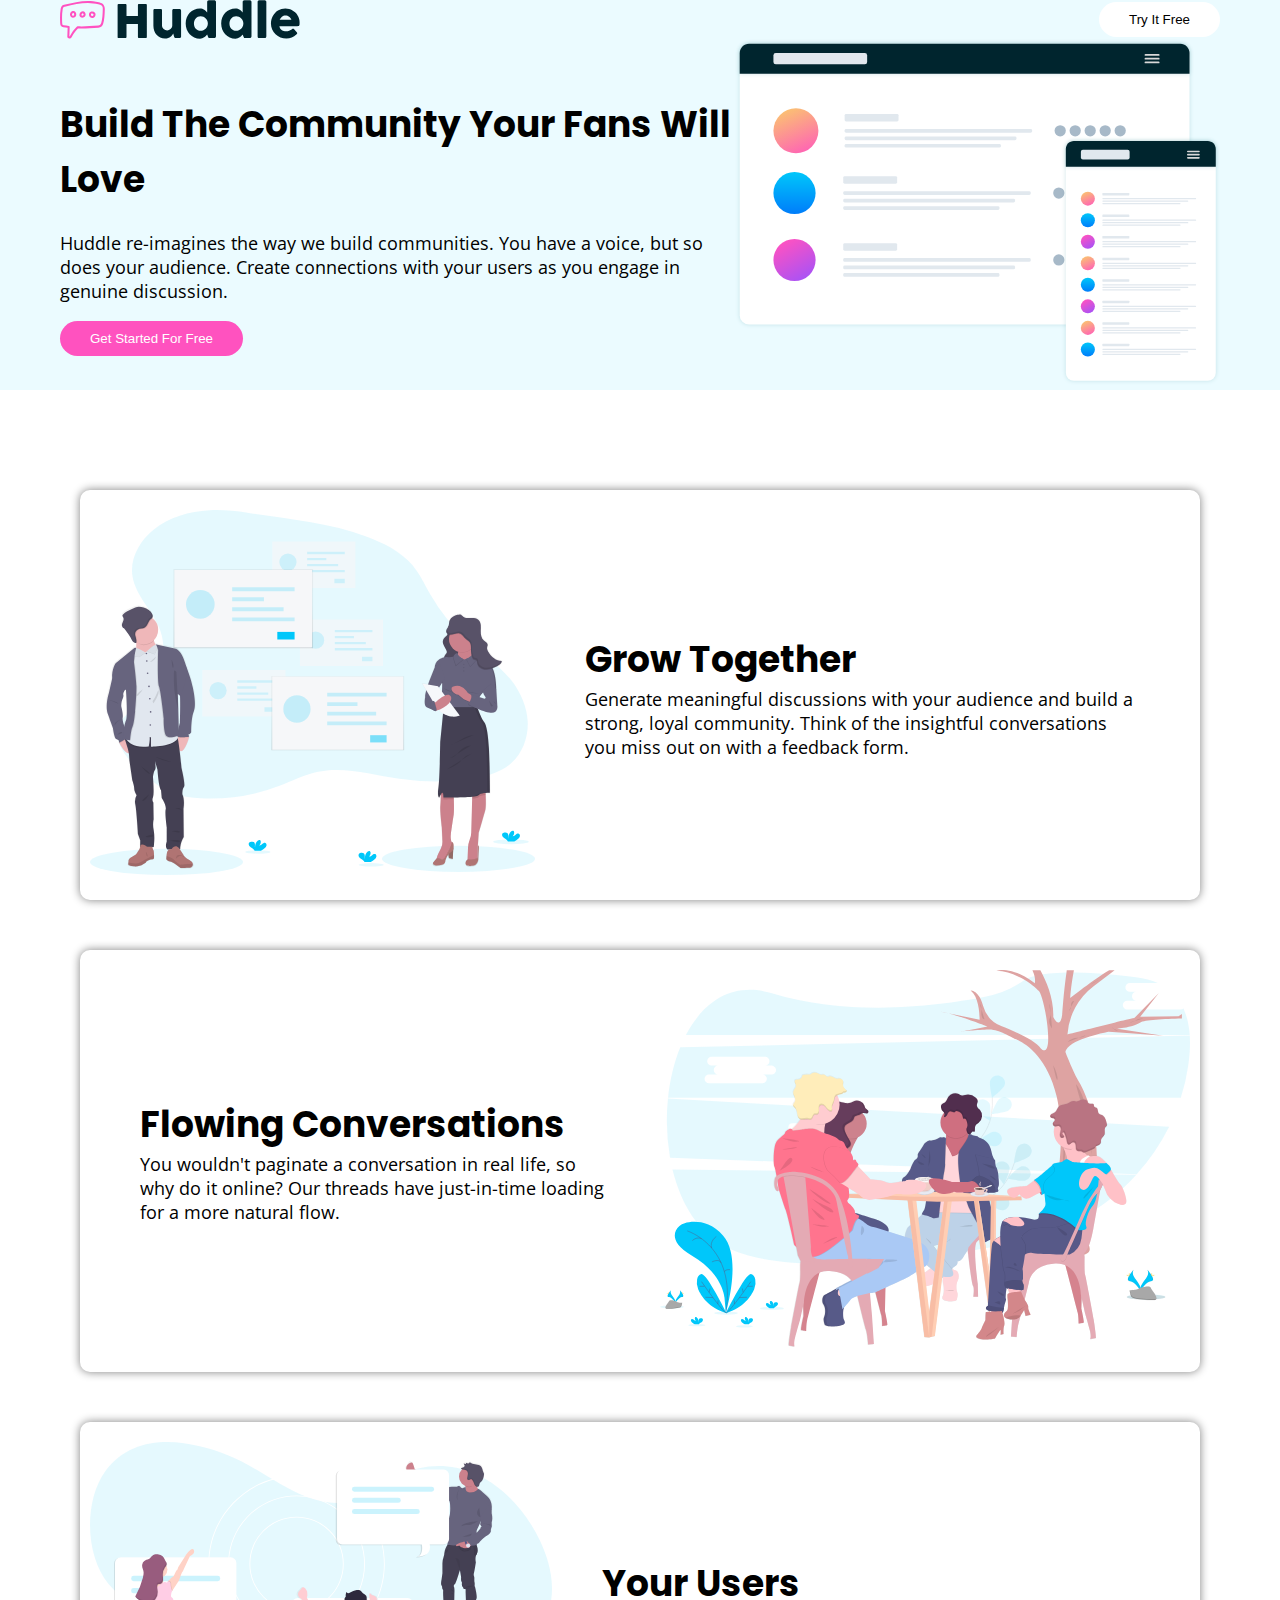
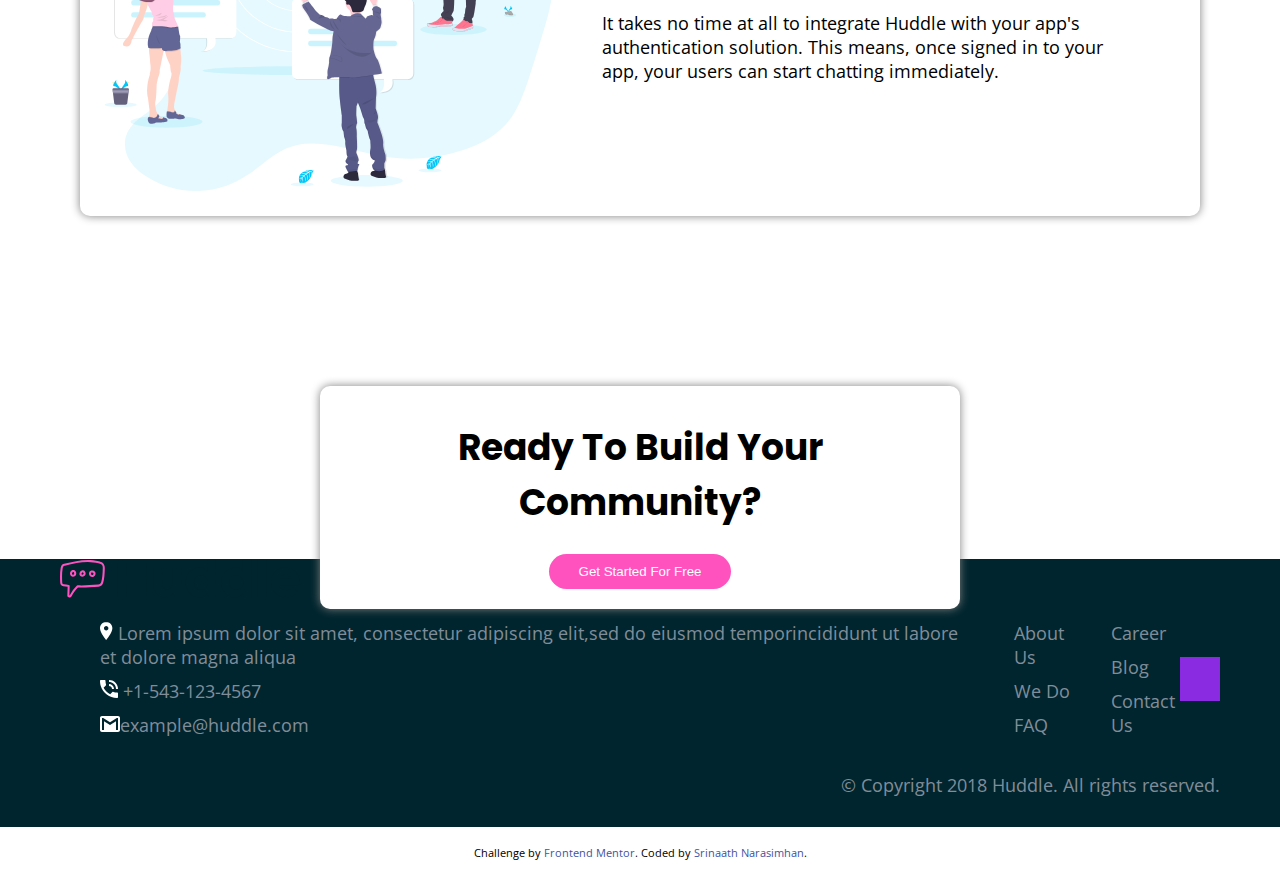
<file: index.html>
<!DOCTYPE html>

<html lang="en">
<head>
  <meta charset="UTF-8">
  <meta name="viewport" content="width=device-width, initial-scale=1.0"> <!-- displays site properly based on user's device -->

  <link rel="icon" type="image/png" sizes="32x32" href="./images/favicon-32x32.png">
  
  <title>Frontend Mentor | Huddle landing page with alternating feature blocks</title>
  
  <link rel="stylesheet" href="style2.css">
</head>
<body>
    <div class="navbar">
        <div class="container">
            <div class="flex">
                <img src="images/logo.svg" alt="logo" id="logo">
                <button   class="navbar-btn btn">Try It Free</button>
            </div>
        </div>
    </div>
    
    <div class="first-sec">
        <div class="container">
            <div class="flex">
                <div class="">
                    <h1>Build The Community Your Fans Will Love</h1>
                    <p>Huddle re-imagines the way we build communities. You have a voice, but so does your audience. 
                        Create connections with your users as you engage in genuine discussion. 
                    </p>
                    <button  class="btn">Get Started For Free</button>
                </div>

                <div>
                    <img src="images/illustration-mockups.svg" alt="mockups">
                </div>
              </div>
        </div>
    </div>


    <section class="show-case">


        <div class="container">
            <div class="grow-tog flex">
                <div>
                    <img src="images/illustration-grow-together.svg" alt="grow-together">
                </div>
                <div>
                    <h1>Grow Together</h1>
                    <p>
                        Generate meaningful discussions with your audience and build a strong, loyal community. 
                        Think of the insightful conversations you miss out on with a feedback form. 
                    </p>

                </div>
                
            </div>
        </div>



        <div class="container">
            <div class="flex flow-convo">
                <div>
                    <h1>Flowing Conversations</h1>
                    <p>
                        You wouldn't paginate a conversation in real life, so why do it online? Our threads 
                        have just-in-time loading for a more natural flow.
                    </p>
                </div>
                <div>
                    <img src="images/illustration-flowing-conversation.svg" alt="flow-conversation">
                </div>
            </div>
        </div>



        <div class="container">
            <div class="flex your-user">
                <div>
                    <img src="images/illustration-your-users.svg" alt="your-users">
                </div>
                <div>
                    <h1>Your Users</h1>
                    <p>
                        It takes no time at all to integrate Huddle with your app's authentication solution. 
                        This means, once signed in to your app, your users can start chatting immediately.
                    </p>
                </div>
                
            </div>
        </div>



        <div class="container cent-inbw-ftr-sec">
            <h1>Ready To Build Your Community?</h1>
            <button  class="btn">Get Started For Free</button> 
        </div>


    </section>





    <section class="footer">
        <div class="container">
            <div class="log-li">
                <div id="footerlogo">
                    <img src="images/logo.svg" alt="" >
                </div>
                <div class="flex">
                    <div>
                        <ul>
                            <li id='loc'>
                                <a href="#" >
                                    <img src="images/icon-location.svg" alt="company-location">
                                    Lorem ipsum dolor sit amet, consectetur adipiscing elit,sed do eiusmod
                                    temporincididunt ut labore et dolore magna aliqua   
                                </a>
                            </li>
                            <li> <a href="#"><img src="images/icon-phone.svg" alt="company-phone"> +1-543-123-4567</a></li>
                            <li><a href="#"><img src="images/icon-email.svg" alt="company-mail">example@huddle.com</a></li>
                        </ul>
                    </div>
                    <div>
                        <ul>
                            <li><a href="#">About Us</a></li>
                            <li><a href="#"> We Do</a></li>
                            <li><a href="#">FAQ</a></li>
                        </ul>
                    </div>
                    <div>
                        <ul>
                            <li><a href="#">Career</a></li>
                            <li><a href="#">Blog</a></li>
                            <li><a href="#">Contact Us</a></li>
                        </ul>
                    </div>
                    <div>
                        <ul id='a1'>
                            
                            <li><a href="#" id="a"><img src="images/facebook.svg" alt=""></a></li>
                            <li><a href="#" id="a"><img src="images/twitter.svg" alt=""></a></li>
                            <li><a href="#" id="a"><img src="images/instagram.svg" alt=""></a></li>
                        </ul>
                    </div>
    
                    
    
                    
    
                    
                </div>
            </div>
            <div class="">
                <p id="cop-rt">
                    &copy; Copyright 2018 Huddle. All rights reserved.
                </p>
            </div>
        </div>
    </section>

    
 




  <footer>
    <p class="attribution">
      Challenge by <a href="https://www.frontendmentor.io?ref=challenge" target="_blank">Frontend Mentor</a>. 
      Coded by <a href="#">Srinaath Narasimhan</a>.
    </p>
  </footer>
</body>
</html>
</file>
<file: style2.css>
@import url('https://fonts.googleapis.com/css2?family=Poppins:wght@600&display=swap');
@import url('https://fonts.googleapis.com/css2?family=Open+Sans:wght@400;700&display=swap');


*{
    box-sizing: border-box;
}
.attribution { font-size: 11px; text-align: center; }
.attribution a { color: hsl(228, 45%, 44%); }
li{
    list-style-type: none;
}
.container{
    padding: 0 20px;
    margin: 0 auto;
    width: 1200px;
    max-width: 100%;
}


.btn{
    background-color:  hsl(322, 100%, 66%);
    border-radius: 30px;
    color: white;
    padding: 10px 30px;
    border: none;
}

.navbar-btn{
    background-color: white;
    color: black;
}
.navbar,.first-sec{
    background-color: hsl(193, 100%, 96%);
}


section .flex p,section .flex h1{
    margin: 0 50px;
}

.show-case{
    margin: 100px 0px;
}


.your-user img,
.grow-tog img,
.flow-convo img,
.first-sec img{
    width: 100%;
}
.flow-convo,.grow-tog,.your-user{
    
    box-shadow: 0px 0px 10px grey;
    border-radius: 10px;
    margin: 50px 20px 20px 20px ;
    padding: 20px 10px;
}

.cent-inbw-ftr-sec{
    box-shadow: 0px 0px 10px grey;

    text-align: center;
    width: 50%;
    
    border-radius: 10px;
    position: relative;
    top: 150px;
    background-color: white;
    padding-bottom: 20px;
    padding-top: 10px;
}
.flex{
    display: flex;
    justify-content: space-between;
    align-items: center;
}
#a1{
    display: flex;
    background-color: blueviolet;
}

.footer{
    background-color:hsl(192, 100%, 9%);
}
.footer a{
    color: hsl(208, 11%, 55%);
}
.footer .flex li{
    margin: 10px 0px;
}
#cop-rt{
    color: hsl(208, 11%, 55%);
    text-align: right;
    padding-bottom: 30px;
}

.log-li{
    display: flex;
    flex-direction: column;
}

body{
    
    font-size: 18px;
    font-family: 'Open Sans', sans-serif;
    margin: 0%;
}
a{
    text-decoration: none;
    font-family: 'Open Sans', sans-serif;
}

h1,h6{
    font-family: 'Poppins', sans-serif;
}

@media( max-width:800px){
    
    body{text-align: center;}
    .navbar{padding-top: 10px;}
    .flex{flex-direction: column;}
    .flow-convo{flex-direction: column-reverse;}
    .navbar .flex{flex-direction: row;}
    

    .first-sec img,.show-case img{margin: 20px 0px;}
    

    #cop-rt{
        text-align: center;
    }

}
</file>
